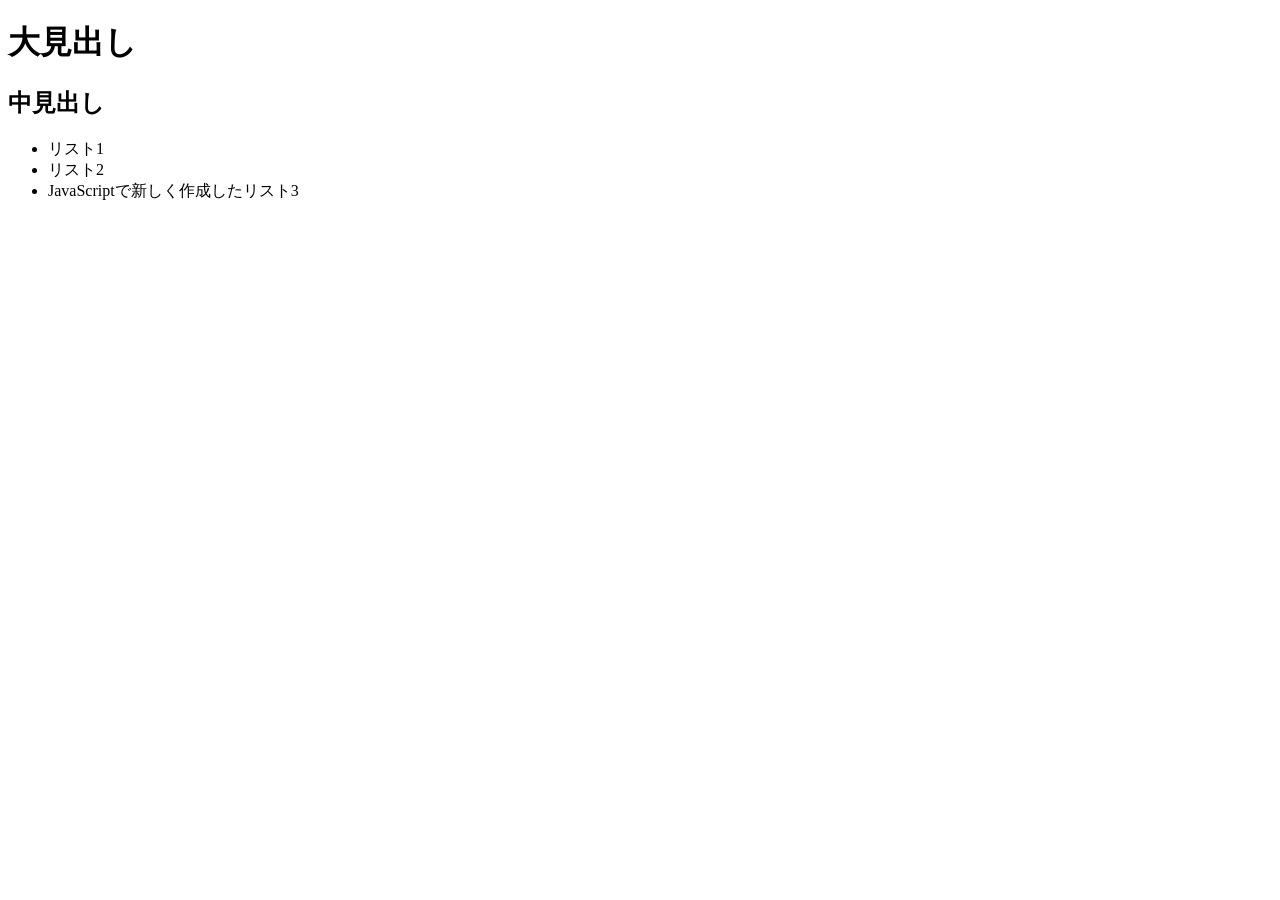
<file: dom.html>
<!DOCTYPE html>
<html lang="ja">

<head>
  <meta charset="UTF-8">
  <title>DOM操作</title>
</head>

<body>
  <h1 id="first-heading" class="heading">大見出し</h1>
  <h2 id="second-heading" class="heading">中見出し</h2>
  <ul>
    <li id="first-list" class="list">リスト1</li>
    <li id="second-list" class="list">リスト2</li>
  </ul>
  <script src="js/dom.js"></script>
</body>

</html>
</file>
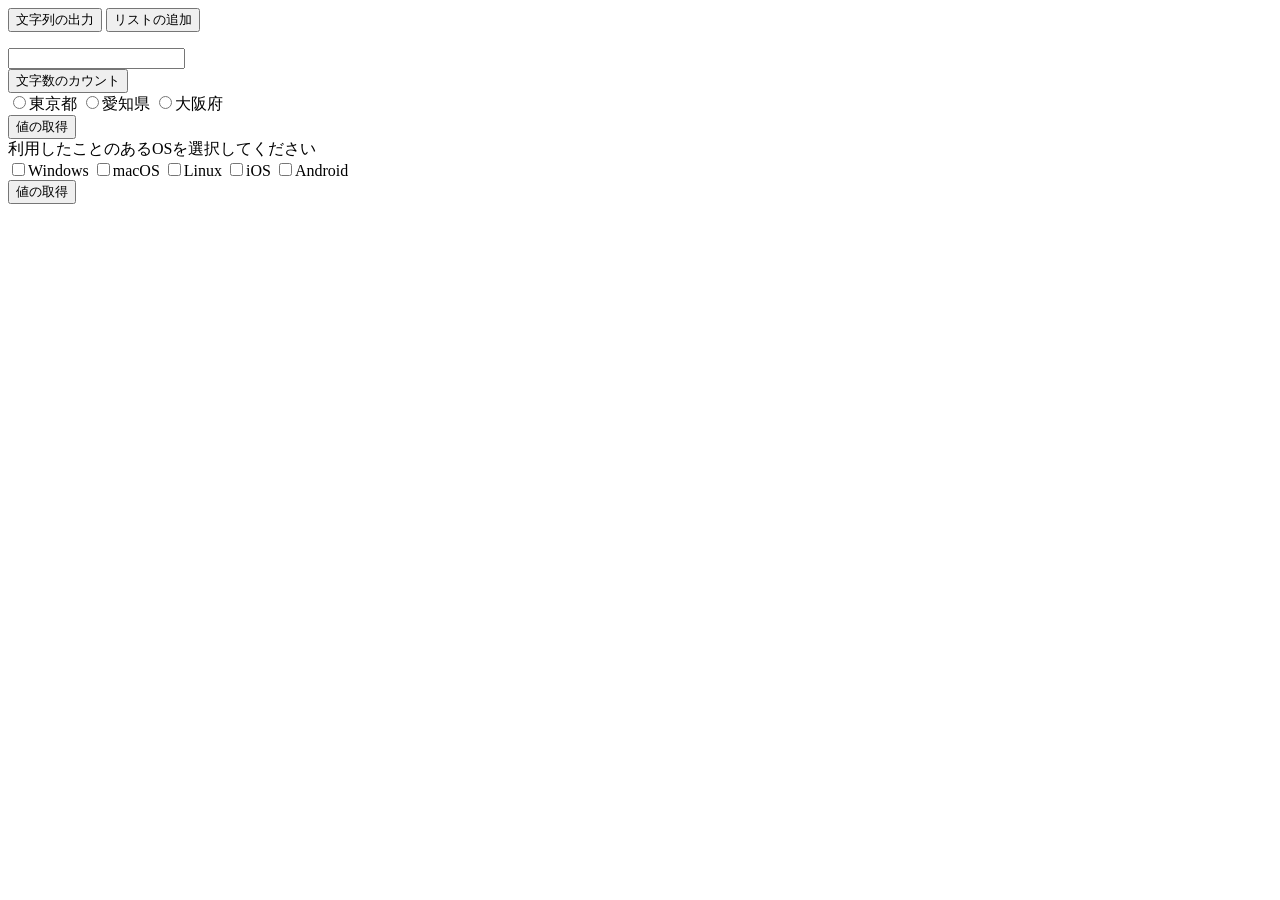
<file: event.html>
<!DOCTYPE html>
<html lang="ja">

<head>
  <meta charset="UTF-8">
  <title>イベント処理</title>
</head>

<body>
  <button id="output-btn">文字列の出力</button>

  <button id="add-btn">リストの追加</button>
  <ul id="parent-list"></ul>

  <form name="textForm">
    <input type="text" name="textBox" />
  </form>
  <button id="count-btn">文字数のカウント</button>

  <form name="areaForm">
    <input type="radio" name="area" value="tokyo" />東京都
    <input type="radio" name="area" value="aichi" />愛知県
    <input type="radio" name="area" value="osaka" />大阪府
  </form>
  <button id="area-btn">値の取得</button>

  <form name="osForm">
    <label>利用したことのあるOSを選択してください</label><br />
    <input type="checkbox" name="os" value="windows" />Windows
    <input type="checkbox" name="os" value="macos" />macOS
    <input type="checkbox" name="os" value="linux" />Linux
    <input type="checkbox" name="os" value="ios" />iOS
    <input type="checkbox" name="os" value="android" />Android
  </form>
  <button id="os-btn">値の取得</button>
  
  <script src="js/event.js"></script>
</body>

</html>
</file>
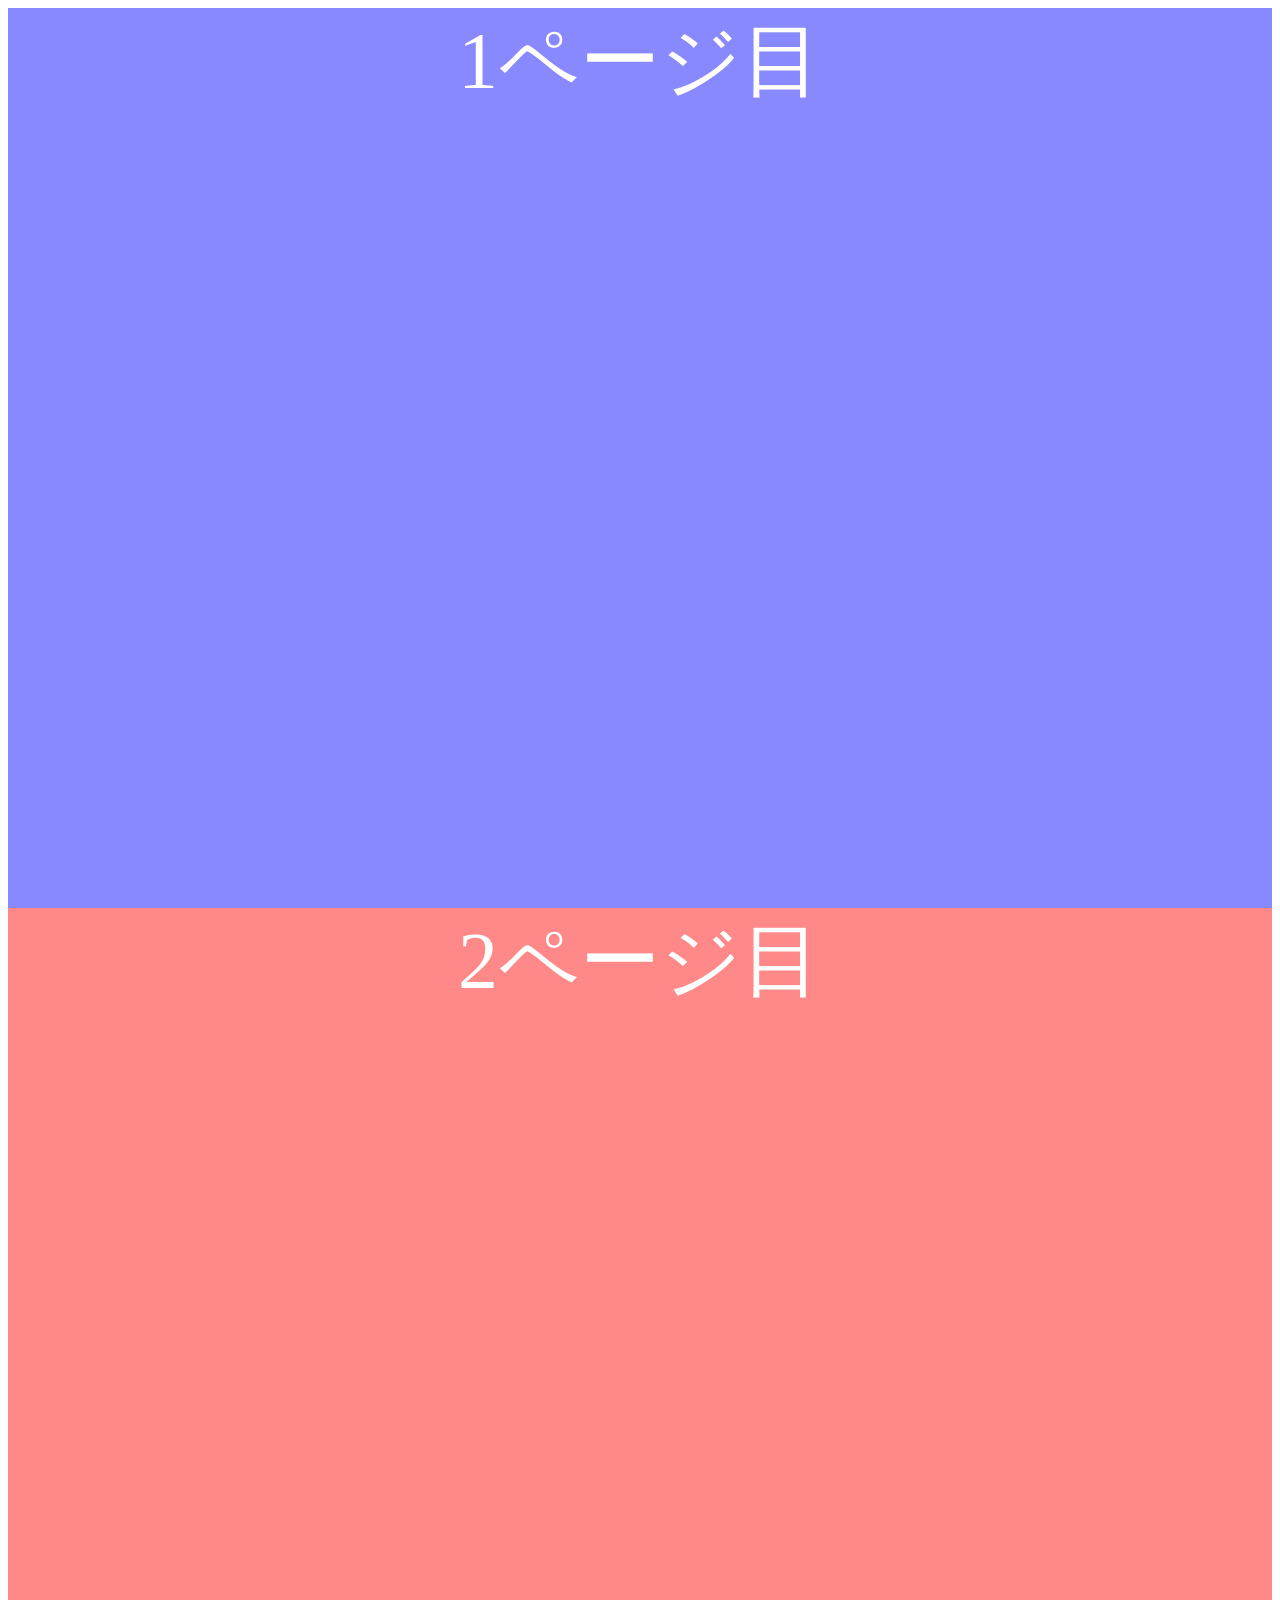
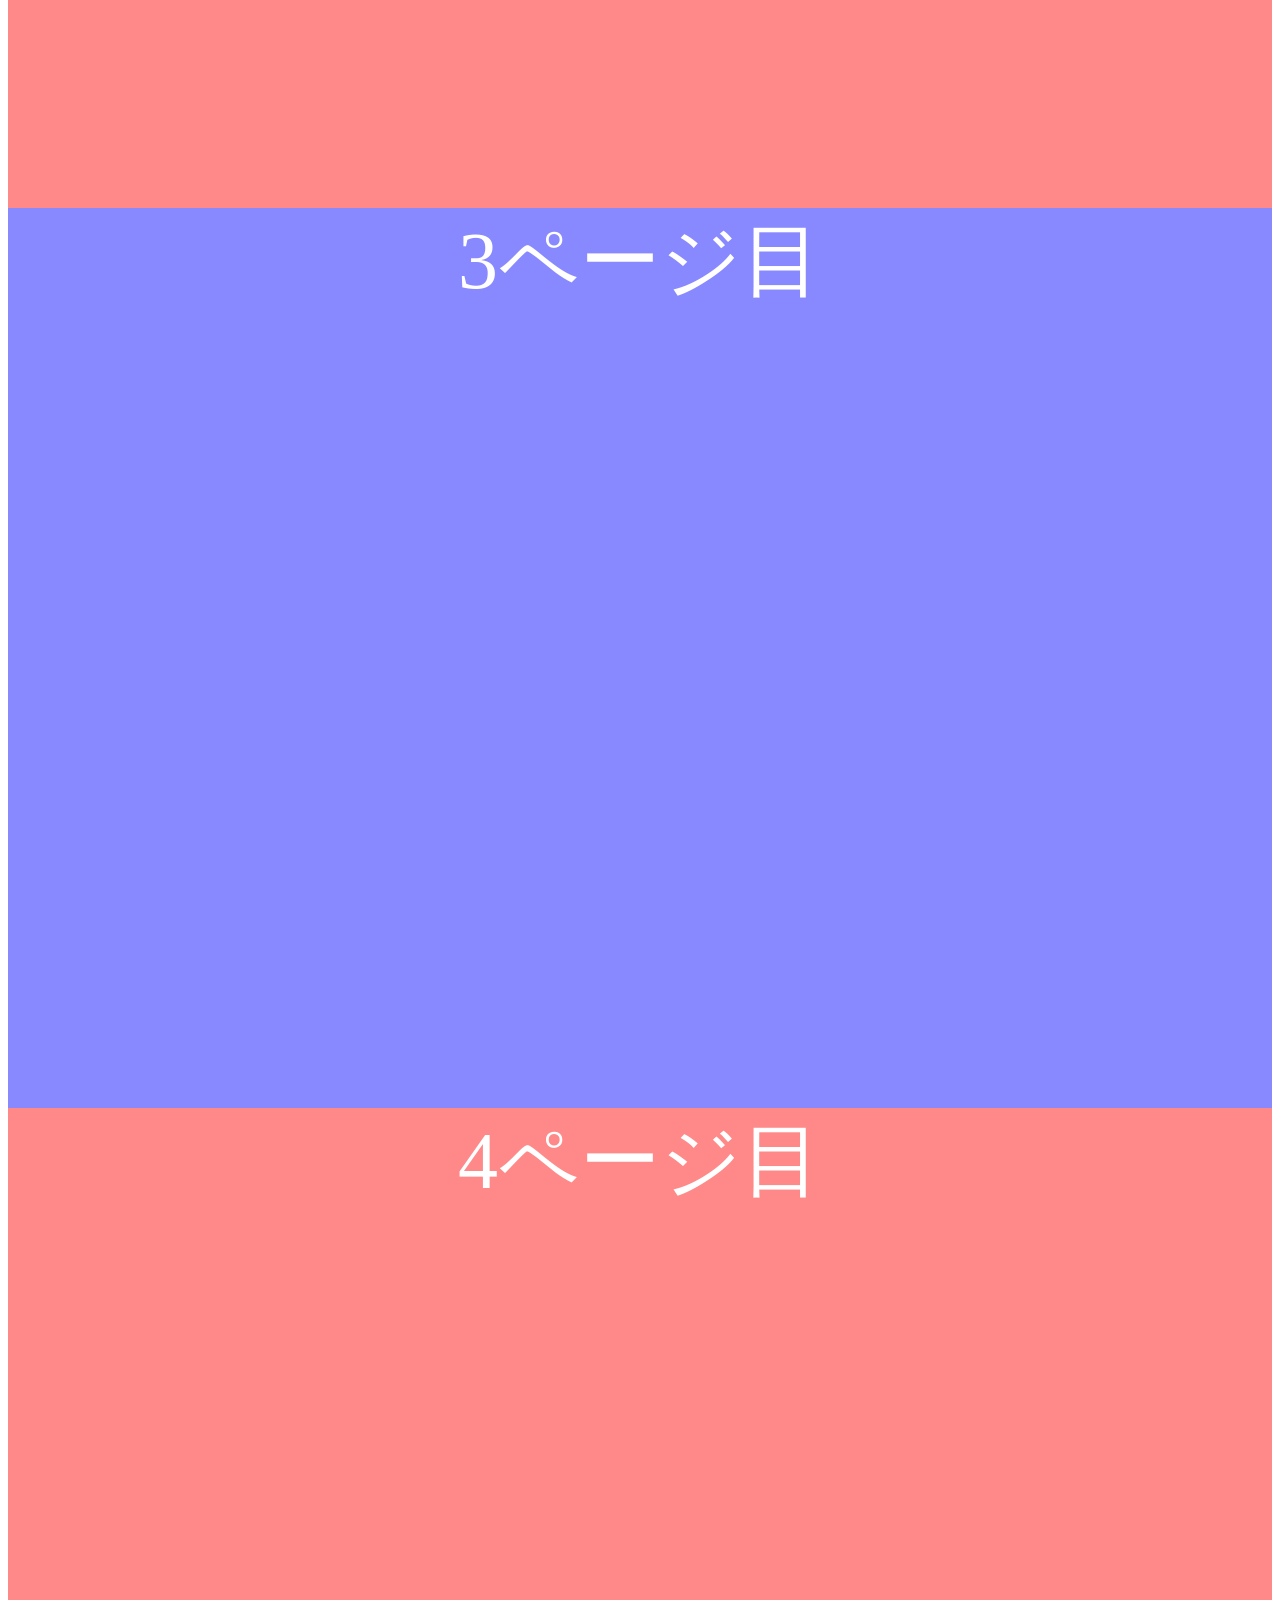
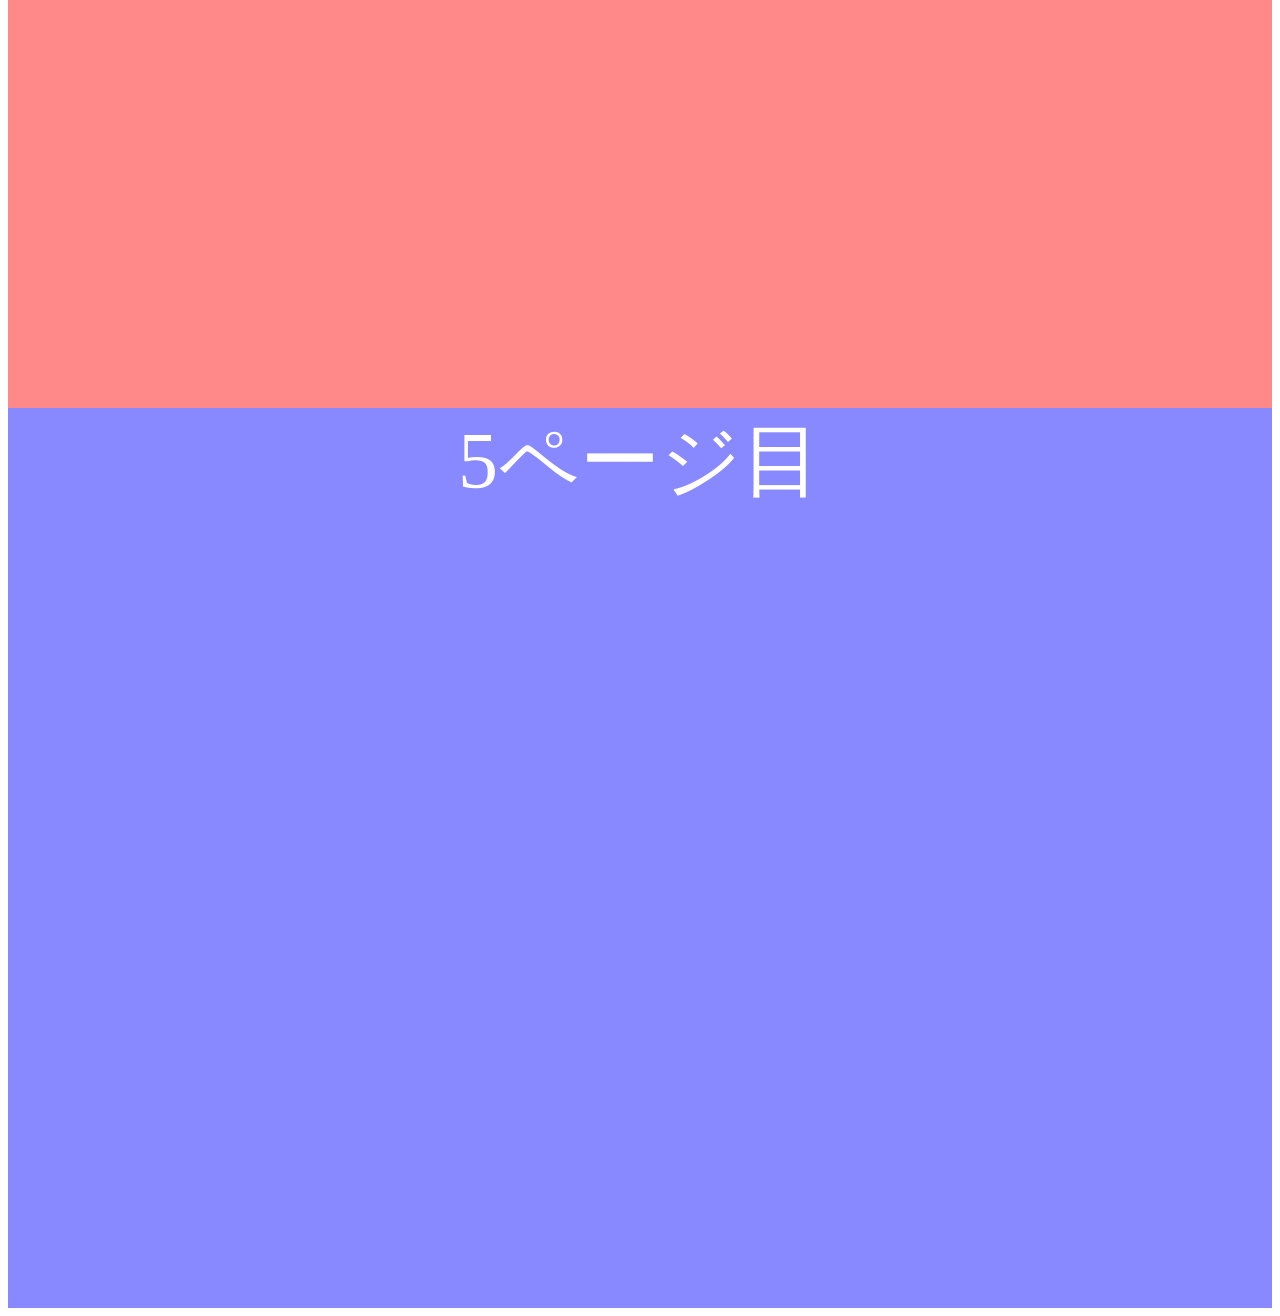
<file: scroll.html>
<!DOCTYPE html>
<html lang="ja">

<head>
  <meta charset="UTF-8">
  <title>イベント処理（スクロール</title>
  <link rel="stylesheet" href="css/scroll.css">
</head>

<body>
  <div class="blue-screen">1ページ目</div>
  <div class="red-screen">2ページ目</div>
  <div class="blue-screen">3ページ目</div>
  <div class="red-screen">4ページ目</div>
  <div class="blue-screen">5ページ目</div>
  <a href="#" id="back-btn">TOPに戻る</a>
  
  <script src="js/scroll.js"></script>
</body>

</html>
</file>
<file: css/scroll.css>
.blue-screen {
  height: 100vh;
  color: #fff;
  font-size: 5em;
  text-align: center;
  background-color: #88f;
}

.red-screen {
  height: 100vh;
  color: #fff;
  font-size: 5em;
  text-align: center;
  background-color: #f88;
}

#back-btn {
  display: none;

  padding: 40px 10px;
  background-color: #fff;
  color: #000;
  text-decoration: none;
  border-radius: 50%;

  position: fixed;
  bottom: 10px;
  right: 10px;
}
</file>
